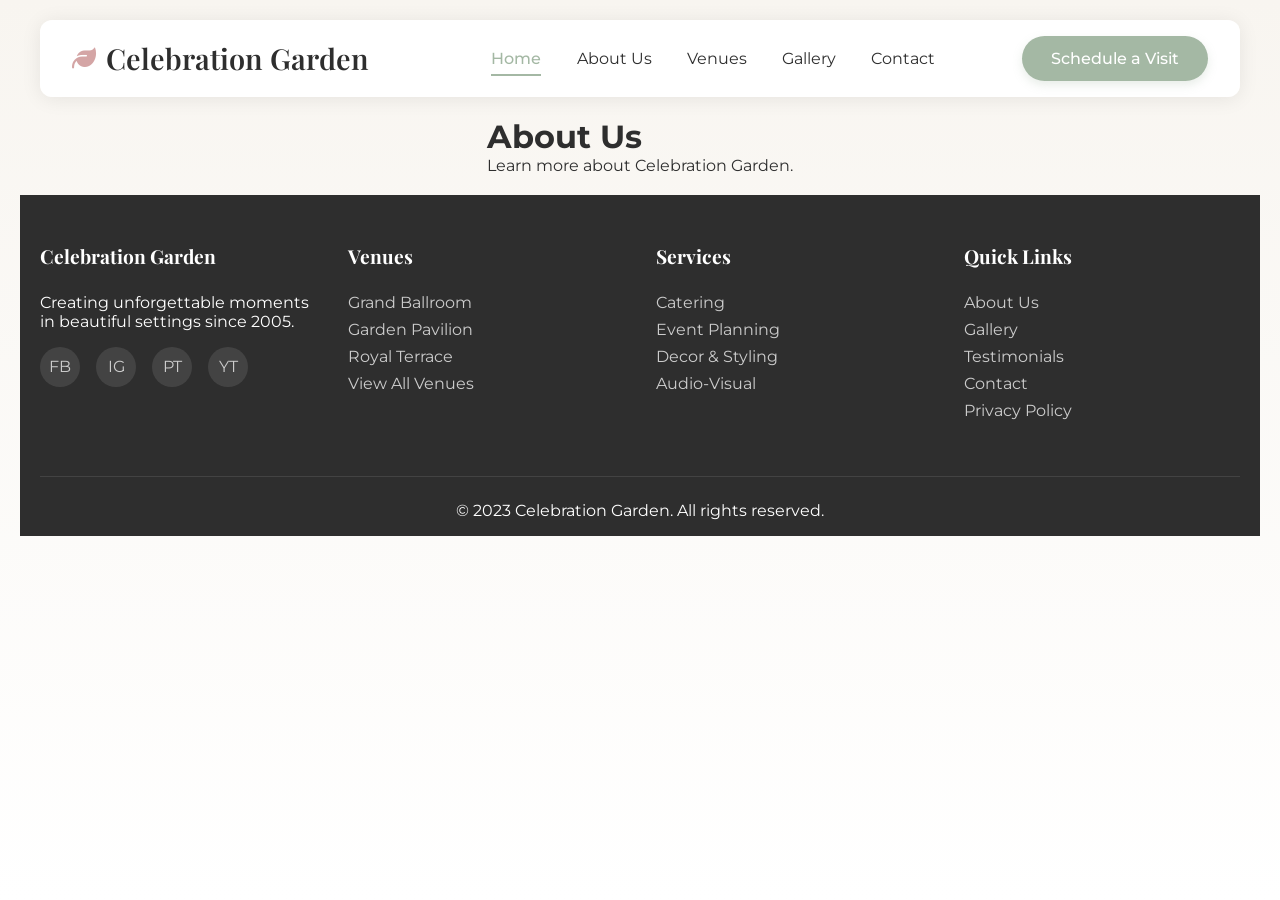
<file: AboutUs.html>
<!DOCTYPE html>
<html lang="en">
<head>
  <meta charset="UTF-8">
  <title>About Us - Celebration Garden</title>
   <!-- Preconnect to Google fonts for faster font loading -->
  <link rel="preconnect" href="https://fonts.googleapis.com">
  <link rel="preconnect" href="https://fonts.gstatic.com" crossorigin>
  <!-- Google Fonts (load early) -->
  <link rel="stylesheet" href="https://cdnjs.cloudflare.com/ajax/libs/font-awesome/6.4.0/css/all.min.css">
    <link href="https://fonts.googleapis.com/css2?family=Playfair+Display:wght@400;500;600&family=Montserrat:wght@300;400;500&display=swap" rel="stylesheet">
  <!-- Preload main stylesheet to prioritize CSS -->
  <link rel="preload" href="assets/css/styles.css" as="style">
  <link rel="stylesheet" href="assets/css/styles.css">
  <!-- Optional library stylesheet -->
  <link rel="preload" href="assets/css/library.css" as="style">
  <link rel="stylesheet" href="assets/css/library.css">
</head>
<body>
  <div id="header"></div>
  <main>
    <h1>About Us</h1>
    <p>Learn more about Celebration Garden.</p>
  </main>
  <div id="footer"></div>
  <script src="includes/footer-scripts.js"></script>

</body>
</html>
</file>
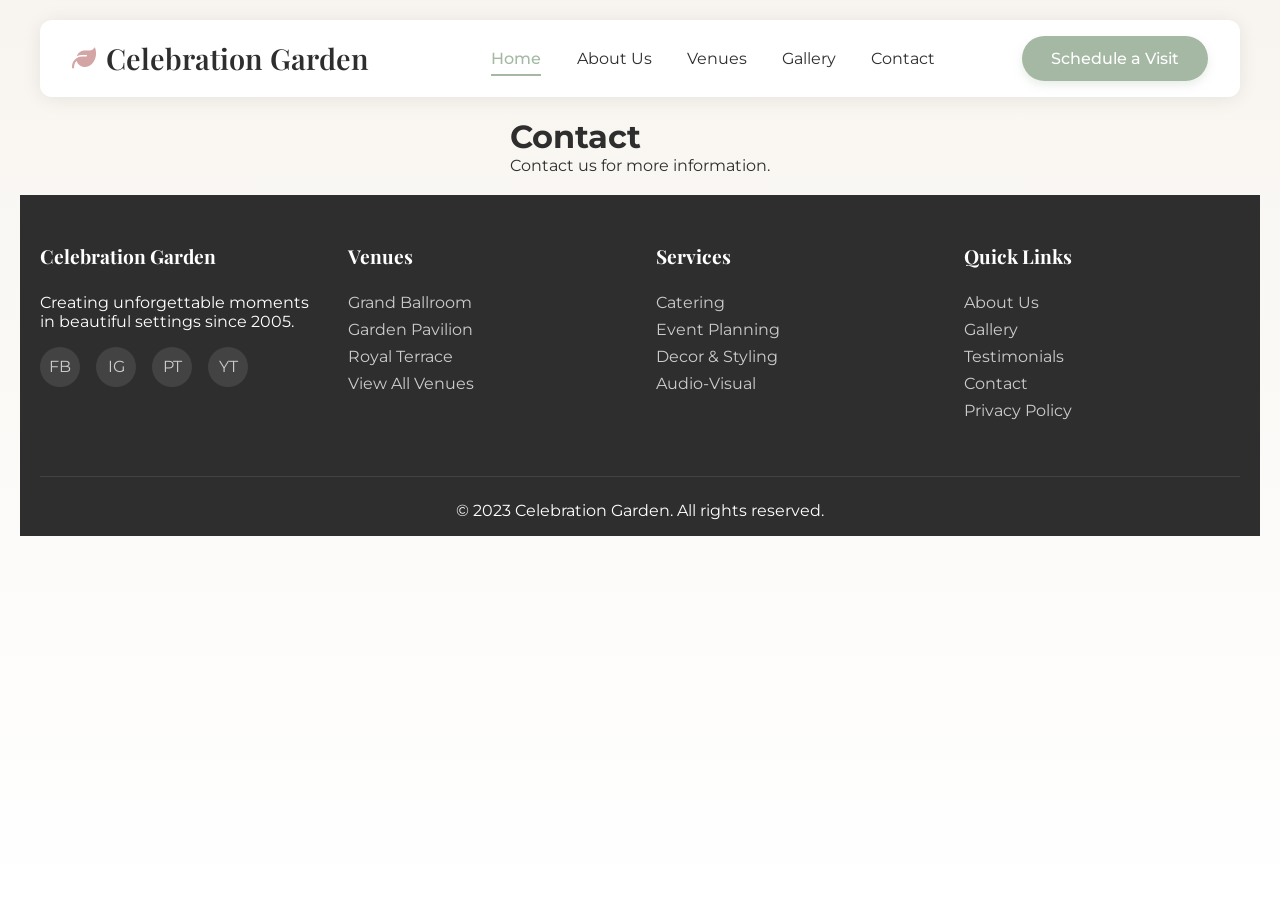
<file: Contact.html>
<!DOCTYPE html>
<html lang="en">
<head>
  <meta charset="UTF-8">
  <title>Contact - Celebration Garden</title>
  <!-- Preconnect to Google fonts for faster font loading -->
  <link rel="preconnect" href="https://fonts.googleapis.com">
  <link rel="preconnect" href="https://fonts.gstatic.com" crossorigin>
  <!-- Google Fonts (load early) -->
  <link rel="stylesheet" href="https://cdnjs.cloudflare.com/ajax/libs/font-awesome/6.4.0/css/all.min.css">
    <link href="https://fonts.googleapis.com/css2?family=Playfair+Display:wght@400;500;600&family=Montserrat:wght@300;400;500&display=swap" rel="stylesheet">
  <!-- Preload main stylesheet to prioritize CSS -->
  <link rel="preload" href="assets/css/styles.css" as="style">
  <link rel="stylesheet" href="assets/css/styles.css">
  <!-- Optional library stylesheet -->
  <link rel="preload" href="assets/css/library.css" as="style">
  <link rel="stylesheet" href="assets/css/library.css">
</head>
<body>
  <div id="header"></div>
  <main>
    <h1>Contact</h1>
    <p>Contact us for more information.</p>
  </main>
  <div id="footer"></div>
  <script src="includes/footer-scripts.js"></script>

</body>
</html>
</file>
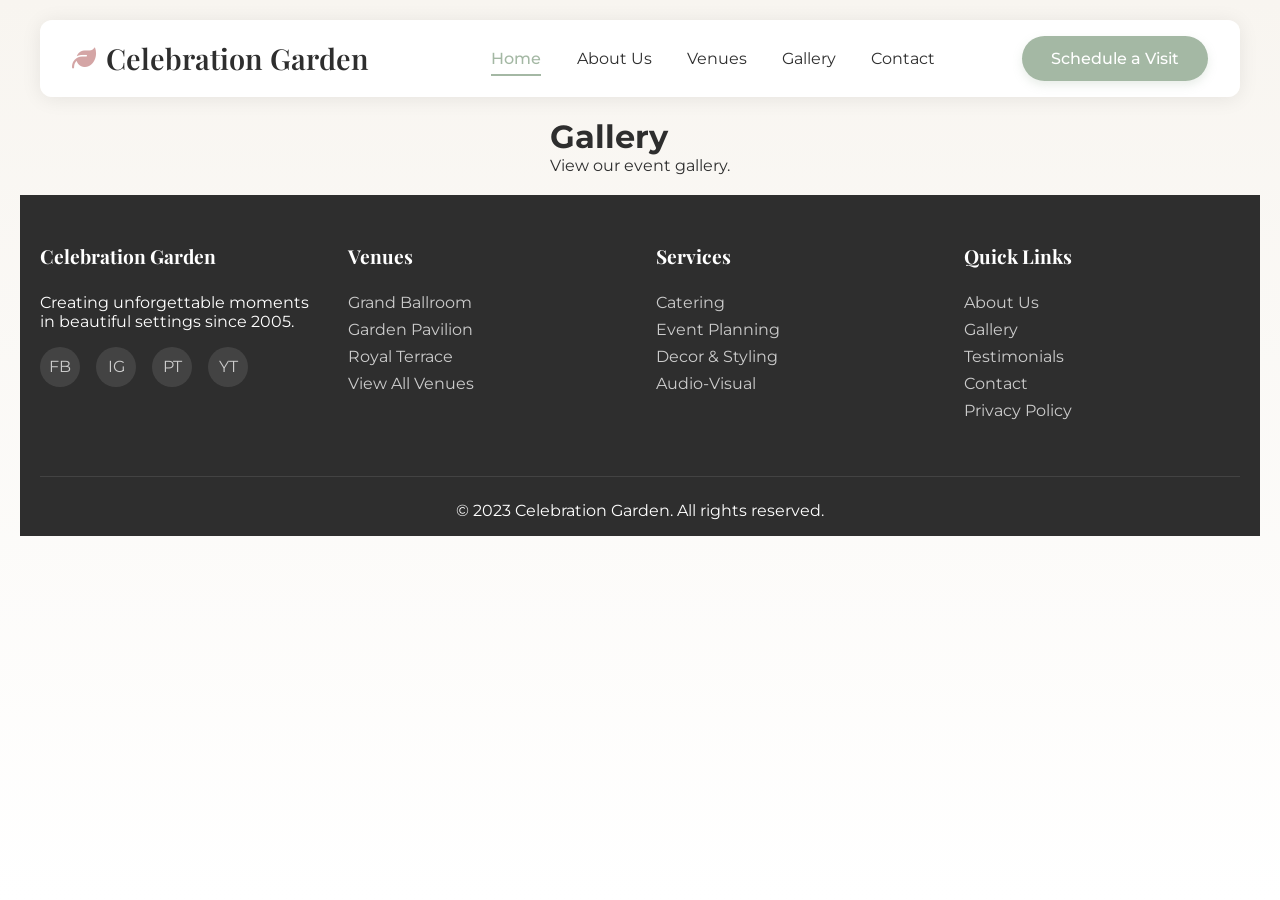
<file: Gallery.html>
<!DOCTYPE html>
<html lang="en">
<head>
  <meta charset="UTF-8">
  <title>Gallery - Celebration Garden</title>
 <!-- Preconnect to Google fonts for faster font loading -->
  <link rel="preconnect" href="https://fonts.googleapis.com">
  <link rel="preconnect" href="https://fonts.gstatic.com" crossorigin>
  <!-- Google Fonts (load early) -->
  <link rel="stylesheet" href="https://cdnjs.cloudflare.com/ajax/libs/font-awesome/6.4.0/css/all.min.css">
    <link href="https://fonts.googleapis.com/css2?family=Playfair+Display:wght@400;500;600&family=Montserrat:wght@300;400;500&display=swap" rel="stylesheet">
  <!-- Preload main stylesheet to prioritize CSS -->
  <link rel="preload" href="assets/css/styles.css" as="style">
  <link rel="stylesheet" href="assets/css/styles.css">
  <!-- Optional library stylesheet -->
  <link rel="preload" href="assets/css/library.css" as="style">
  <link rel="stylesheet" href="assets/css/library.css">
</head>
<body>
  <div id="header"></div>
  <main>
    <h1>Gallery</h1>
    <p>View our event gallery.</p>
  </main>
  <div id="footer"></div>
  <script src="includes/footer-scripts.js"></script>

</body>
</html>
</file>
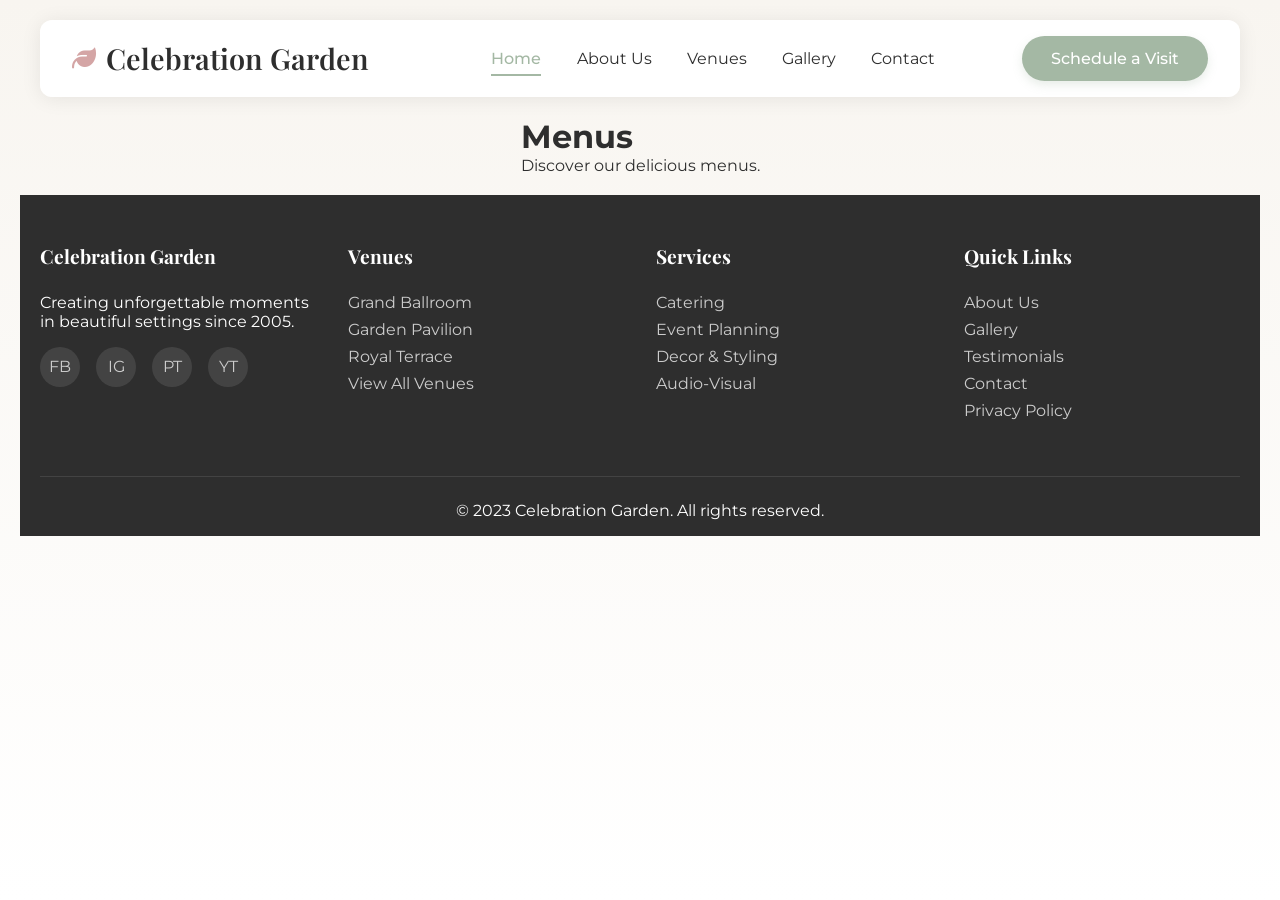
<file: Menus.html>
<!DOCTYPE html>
<html lang="en">
<head>
  <meta charset="UTF-8">
  <title>Menus - Celebration Garden</title>
  <!-- Preconnect to Google fonts for faster font loading -->
  <link rel="preconnect" href="https://fonts.googleapis.com">
  <link rel="preconnect" href="https://fonts.gstatic.com" crossorigin>
  <!-- Google Fonts (load early) -->
  <link rel="stylesheet" href="https://cdnjs.cloudflare.com/ajax/libs/font-awesome/6.4.0/css/all.min.css">
    <link href="https://fonts.googleapis.com/css2?family=Playfair+Display:wght@400;500;600&family=Montserrat:wght@300;400;500&display=swap" rel="stylesheet">
  <!-- Preload main stylesheet to prioritize CSS -->
  <link rel="preload" href="assets/css/styles.css" as="style">
  <link rel="stylesheet" href="assets/css/styles.css">
  <!-- Optional library stylesheet -->
  <link rel="preload" href="assets/css/library.css" as="style">
  <link rel="stylesheet" href="assets/css/library.css">
</head>
<body>
  <div id="header"></div>
  <main>
    <h1>Menus</h1>
    <p>Discover our delicious menus.</p>
  </main>
  <div id="footer"></div>
  <script src="includes/footer-scripts.js"></script>

</body>
</html>
</file>
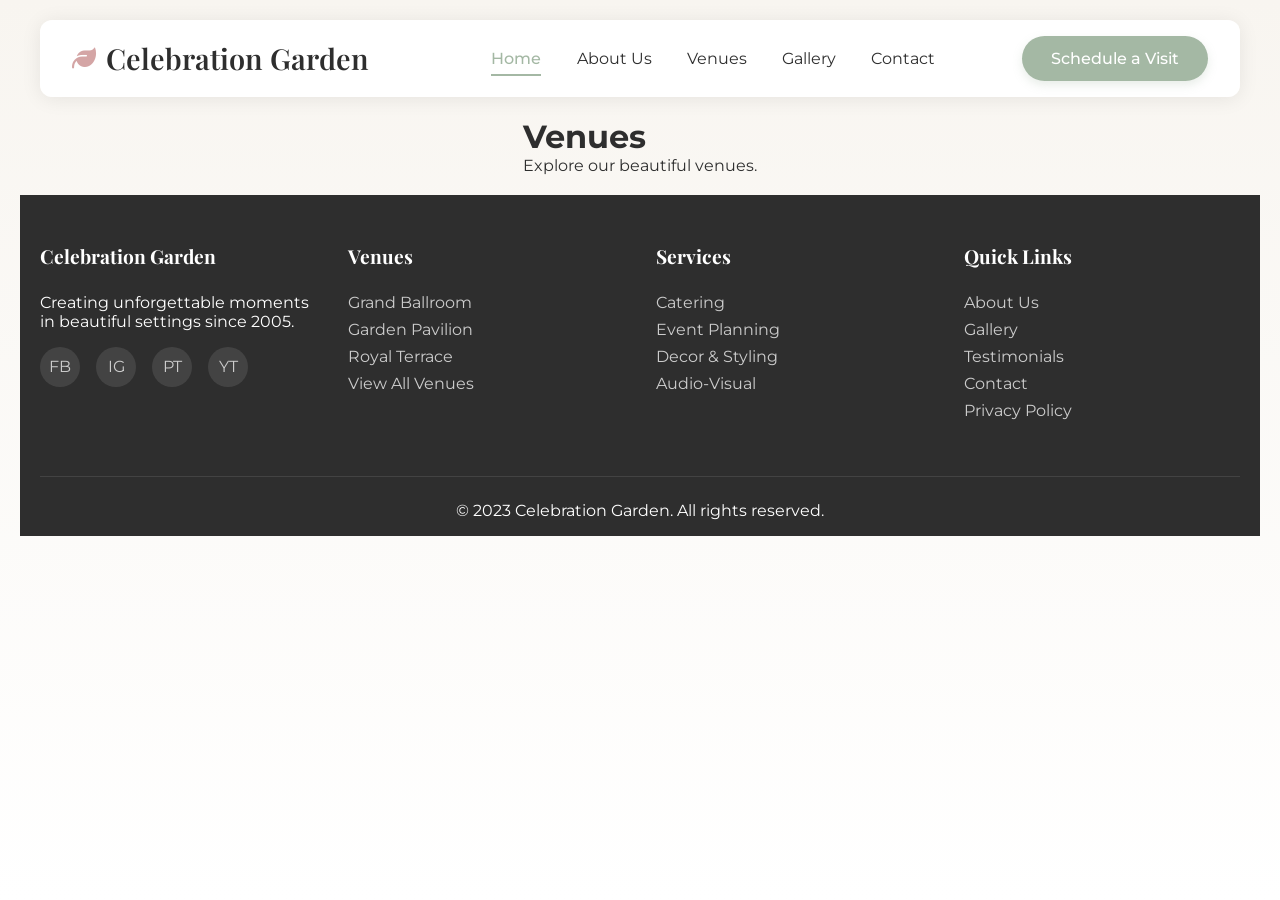
<file: Venues.html>
<!DOCTYPE html>
<html lang="en">
<head>
  <meta charset="UTF-8">
  <title>Venues - Celebration Garden</title>
  <!-- Preconnect to Google fonts for faster font loading -->
  <link rel="preconnect" href="https://fonts.googleapis.com">
  <link rel="preconnect" href="https://fonts.gstatic.com" crossorigin>
  <!-- Google Fonts (load early) -->
  <link rel="stylesheet" href="https://cdnjs.cloudflare.com/ajax/libs/font-awesome/6.4.0/css/all.min.css">
    <link href="https://fonts.googleapis.com/css2?family=Playfair+Display:wght@400;500;600&family=Montserrat:wght@300;400;500&display=swap" rel="stylesheet">
  <!-- Preload main stylesheet to prioritize CSS -->
  <link rel="preload" href="assets/css/styles.css" as="style">
  <link rel="stylesheet" href="assets/css/styles.css">
  <!-- Optional library stylesheet -->
  <link rel="preload" href="assets/css/library.css" as="style">
  <link rel="stylesheet" href="assets/css/library.css">
</head>
<body>
  <div id="header"></div>
  <main>
    <h1>Venues</h1>
    <p>Explore our beautiful venues.</p>
  </main>
  <div id="footer"></div>

  <script src="includes/footer-scripts.js"></script>

</body>
</html>
</file>
<file: assets/css/styles.css>
:root {
  --color-primary: #a4b8a4; /* Soft sage green */
  --color-accent: #d4a5a5; /* Dusty rose */
  --color-dark: #2e2e2e; /* Charcoal text */
  --color-light: #f8f5f0; /* Cream background */
  --color-white: #ffffff;
  --font-heading: "Playfair Display", serif;
  --font-body: "Lato", sans-serif;
}

* {
  margin: 0;
  padding: 0;
  box-sizing: border-box;
}

body {
  font-family: "Montserrat", sans-serif;
  background: linear-gradient(to bottom, #f8f5f0, #ffffff);
  color: #2e2e2e;
  min-height: 100vh;
  display: flex;
  flex-direction: column;
  align-items: center;
  padding: 20px;
  row-gap: 20px;
}

body > section,
#header,
#footer {
  width: 100%;
}

.container {
  width: 100%;
  max-width: 1200px;
  margin: 0 auto;
}

/* Header Styles */
header {
  background-color: rgba(255, 255, 255, 0.95);
  box-shadow: 0 2px 20px rgba(0, 0, 0, 0.08);
  border-radius: 12px;
  padding: 1rem 2rem;
  width: 100%;
  position: sticky;
  top: 20px;
  z-index: 1000;
  backdrop-filter: blur(10px);
  transition: all 0.3s ease;
}

header:hover {
  box-shadow: 0 5px 25px rgba(0, 0, 0, 0.12);
}

.header-container {
  display: flex;
  justify-content: space-between;
  align-items: center;
}

.logo {
  font-family: "Playfair Display", serif;
  font-size: 1.8rem;
  font-weight: 600;
  color: #2e2e2e;
  text-decoration: none;
  display: flex;
  align-items: center;
}

.logo-icon {
  margin-right: 10px;
  color: #d4a5a5;
  font-size: 1.5rem;
}

.nav-menu {
  display: flex;
  list-style: none;
}

.nav-menu li {
  margin-left: 2.2rem;
  position: relative;
}

.nav-menu a {
  text-decoration: none;
  color: #2e2e2e;
  font-weight: 400;
  font-size: 1rem;
  transition: color 0.3s;
  position: relative;
  padding: 0.5rem 0;
}

.nav-menu a:after {
  content: "";
  position: absolute;
  bottom: 0;
  left: 0;
  width: 0;
  height: 2px;
  background-color: #d4a5a5;
  transition: width 0.3s ease;
}

.nav-menu a:hover {
  color: #d4a5a5;
}

.nav-menu a:hover:after {
  width: 100%;
}

.nav-menu a.active {
  color: #a4b8a4;
  font-weight: 500;
}

.nav-menu a.active:after {
  width: 100%;
  background-color: #a4b8a4;
}

.cta-button {
  background-color: #a4b8a4;
  color: white;
  padding: 0.8rem 1.8rem;
  border-radius: 30px;
  text-decoration: none;
  font-weight: 500;
  transition: all 0.3s;
  display: inline-block;
  box-shadow: 0 4px 10px rgba(164, 184, 164, 0.25);
}

.cta-button:hover {
  background-color: #d4a5a5;
  transform: translateY(-2px);
  box-shadow: 0 6px 15px rgba(212, 165, 165, 0.3);
}

.mobile-menu-btn {
  display: none;
  background: none;
  border: none;
  font-size: 1.5rem;
  color: #2e2e2e;
  cursor: pointer;
}

/* Hero Section Styles */
.hero-slider {
  position: relative;
  height: 650px;
  width: 100%;
  overflow: hidden;
}

.slide {
  position: absolute;
  top: 0;
  left: 0;
  width: 100%;
  height: 100%;
  max-height: 651px;
  opacity: 0;
  transition: opacity 1s ease;
  background-size: cover;
  background-position: center;
  display: flex;
  align-items: center;
  justify-content: center;
}

.slide.active {
  opacity: 1;
}

.slide::after {
  content: "";
  position: absolute;
  top: 0;
  left: 0;
  width: 100%;
  height: 100%;
  background: linear-gradient(
    to bottom,
    rgba(248, 245, 240, 0.2),
    rgba(248, 245, 240, 0.2)
  );
}

.slide-content {
  text-align: center;
  max-width: 800px;
  padding: 0 2rem;
  z-index: 10;
  opacity: 0;
  transform: translateY(50px);
  transition: all 1s ease 0.5s;
  position: relative;
}

.slide.active .slide-content {
  opacity: 1;
  transform: translateY(0);
}

.slide-title {
  font-size: 3.5rem;
  font-weight: 300;
  margin-bottom: 1.5rem;
  color: goldenrod;
  letter-spacing: 2px;
  font-family: "Playfair Display", serif;
}

.slide-subtitle {
  font-size: 1.2rem;
  margin-bottom: 2.5rem;
  color: whitesmoke;
  line-height: 1.6;
  font-weight: 300;
}

.btn {
  display: inline-block;
  padding: 1rem 2.5rem;
  background-color: #a4b8a4;
  color: white;
  text-decoration: none;
  border-radius: 2px;
  font-size: 0.9rem;
  letter-spacing: 2px;
  transition: all 0.3s ease;
  text-transform: uppercase;
}

.btn:hover {
  background-color: #d4a5a5;
  transform: translateY(-2px);
  box-shadow: 0 5px 15px rgba(0, 0, 0, 0.1);
}

.slider-nav {
  position: absolute;
  bottom: 2rem;
  left: 50%;
  transform: translateX(-50%);
  display: flex;
  z-index: 10;
}

.slider-dot {
  width: 12px;
  height: 12px;
  border-radius: 50%;
  background-color: rgba(46, 46, 46, 0.4);
  margin: 0 0.5rem;
  cursor: pointer;
  transition: all 0.3s ease;
}

.slider-dot.active {
  background-color: #2e2e2e;
  transform: scale(1.2);
}

.slider-arrows {
  position: absolute;
  top: 50%;
  width: 100%;
  display: flex;
  justify-content: space-between;
  padding: 0 2rem;
  z-index: 10;
}

.arrow {
  color: goldenrod;
  font-size: 2rem;
  cursor: pointer;
  opacity: 0.7;
  transition: opacity 0.3s ease;
}

.arrow:hover {
  opacity: 1;
}

.video-slide {
  position: relative;
}

.video-container {
  position: absolute;
  top: 0;
  left: 0;
  width: 100%;
  height: 100%;
  overflow: hidden;
}

/* Vimeo Video Wrapper - Full Width & Height */
.vimeo-wrapper {
  position: absolute;
  top: 0;
  left: 0;
  width: 100%;
  height: 100%;
  z-index: 1;
  overflow: hidden;
}

.vimeo-wrapper iframe {
  position: absolute;
  top: 50%;
  left: 50%;
  width: 100vw;
  height: 56.25vw; /* 16:9 aspect ratio */
  min-width: 100%;
  min-height: 100%;
  transform: translate(-50%, -50%);
  object-fit: cover;
  pointer-events: none; /* Prevents any interaction */
}

.video-overlay {
  position: absolute;
  top: 0;
  left: 0;
  width: 100%;
  height: 100%;
  background: linear-gradient(
    to bottom,
    rgba(248, 245, 240, 0.2),
    rgba(248, 245, 240, 0.2)
  );
  z-index: 2;
}

/* Hide Vimeo controls and branding completely */
.vimeo-wrapper ::-webkit-media-controls {
  display: none !important;
}

.vimeo-wrapper ::-webkit-media-controls-panel {
  display: none !important;
}

.vimeo-wrapper ::-webkit-media-controls-play-button {
  display: none !important;
}

.vimeo-wrapper ::-webkit-media-controls-start-playback-button {
  display: none !important;
}

/* Responsive Styles */
@media (max-width: 768px) {
  .slide-title {
    font-size: 2.5rem;
  }

  .slide-subtitle {
    font-size: 1rem;
  }

  .btn {
    padding: 0.8rem 1.8rem;
  }

  .vimeo-wrapper iframe {
    width: 100vw;
    height: 100vh; /* Full height on mobile */
  }
  
  .video-overlay {
    background: linear-gradient(
      to bottom,
      rgba(248, 245, 240, 0.3),
      rgba(248, 245, 240, 0.3)
    );
  }
}

@media (max-width: 480px) {
  .slide-title {
    font-size: 2rem;
  }

  .slide-content {
    padding: 0 1rem;
  }

  .slider-arrows {
    padding: 0 1rem;
  }

  .arrow {
    font-size: 1.5rem;
  }
}
/* Hero Section Styles */


/* Section Styles */
section {
  /* padding: 5rem 0; */
}

.section-title {
  text-align: center;
  margin-bottom: 3rem;
}

.section-title h2 {
  font-family: var(--font-heading);
  font-size: 2.5rem;
  position: relative;
  display: inline-block;
  padding-bottom: 1rem;
}

.section-title h2:after {
  content: "";
  position: absolute;
  bottom: 0;
  left: 50%;
  transform: translateX(-50%);
  width: 80px;
  height: 3px;
  background-color: var(--color-accent);
}

/* Venues Section */
/* Self-contained venues gallery section */
.venue-gallery-section {
  --playfair: "Playfair Display", serif;
  --cormorant: "Cormorant Garamond", serif;
  --system-ui: -apple-system, BlinkMacSystemFont, "Segoe UI", Roboto, Helvetica,
    Arial, sans-serif;

  font-family: var(--system-ui);
  background: linear-gradient(to top, #f8f5f0, #ffffff);
  color: #2e2e2e;
  line-height: 1.6;
  padding: 4rem 2rem;
}

.venue-gallery-container {
  max-width: 1200px;
  margin: 0 auto;
}

.venue-gallery-section .section-title {
  font-family: var(--playfair);
  font-size: 2.5rem;
  text-align: center;
  margin-bottom: 3rem;
  color: #2e2e2e;
  font-weight: bold;
  position: relative;
  padding-bottom: 1rem;
}

.venue-gallery-section .section-title:after {
  content: "";
  position: absolute;
  bottom: 0;
  left: 50%;
  transform: translateX(-50%);
  width: 80px;
  height: 3px;
  background-color: var(--color-accent);
}

.venue-gallery-section .areas-grid {
  display: grid;
  grid-template-columns: repeat(auto-fit, minmax(250px, 1fr));
  gap: 1.5rem;
}

.venue-gallery-section .area-item {
  display: flex;
  align-items: center;
  padding: 1.5rem;
  border-radius: 8px;
  background: rgba(164, 184, 164, 0.1);
  transition: all 0.3s ease;
  cursor: pointer;
  border: 1px solid transparent;
}

.venue-gallery-section .area-item:hover {
  background: rgba(164, 184, 164, 0.2);
  transform: translateY(-5px);
  box-shadow: 0 10px 25px rgba(0, 0, 0, 0.1);
  border-color: #a4b8a4;
}

.venue-gallery-section .area-icon {
  width: 60px;
  height: 60px;
  background: #a4b8a4;
  border-radius: 50%;
  display: flex;
  align-items: center;
  justify-content: center;
  margin-right: 1.5rem;
  flex-shrink: 0;
  transition: all 0.3s ease;
}

.venue-gallery-section .area-item:hover .area-icon {
  background: #8a9c8a;
  transform: scale(1.1);
}

.venue-gallery-section .area-icon i {
  color: white;
  font-size: 1.5rem;
}

.venue-gallery-section .area-info h4 {
  font-family: var(--playfair);
  font-size: 1.3rem;
  margin-bottom: 0.5rem;
  color: #2e2e2e;
  font-weight: 500;
}

.venue-gallery-section .area-info p {
  color: #6b6262;
  font-size: 0.95rem;
  font-family: var(--system-ui);
}

/* Modal Styles */
.venue-gallery-section .modal {
  display: none;
  position: fixed;
  top: 0;
  left: 0;
  width: 100%;
  height: 100%;
  background-color: rgba(0, 0, 0, 0.85);
  z-index: 1000;
  opacity: 0;
  transition: opacity 0.3s ease;
  overflow-y: auto;
}

.venue-gallery-section .modal.active {
  display: flex;
  opacity: 1;
  justify-content: center;
  align-items: center;
}

.venue-gallery-section .modal-content {
  background: #f8f5f0;
  border-radius: 12px;
  width: 90%;
  max-width: 1000px;
  max-height: 90vh;
  overflow: hidden;
  position: relative;
  box-shadow: 0 20px 50px rgba(0, 0, 0, 0.3);
}

.venue-gallery-section .modal-header {
  padding: 1.5rem 2rem;
  border-bottom: 1px solid rgba(164, 184, 164, 0.3);
  display: flex;
  justify-content: space-between;
  align-items: center;
}

.venue-gallery-section .modal-title {
  font-family: var(--playfair);
  font-size: 1.8rem;
  color: #2e2e2e;
  margin: 0;
}

.venue-gallery-section .close-modal {
  background: none;
  border: none;
  font-size: 1.8rem;
  color: #6b6262;
  cursor: pointer;
  transition: color 0.3s ease;
}

.venue-gallery-section .close-modal:hover {
  color: #a4b8a4;
}

.venue-gallery-section .modal-body {
  padding: 2rem;
  max-height: 60vh;
  overflow-y: auto;
}

.venue-gallery-section .gallery-container {
  display: grid;
  grid-template-columns: repeat(auto-fill, minmax(280px, 1fr));
  gap: 1.5rem;
}

.venue-gallery-section .gallery-item {
  border-radius: 8px;
  overflow: hidden;
  position: relative;
  height: 220px;
  box-shadow: 0 5px 15px rgba(0, 0, 0, 0.1);
  transition: transform 0.3s ease;
}

.venue-gallery-section .gallery-item:hover {
  transform: translateY(-5px);
}

.venue-gallery-section .gallery-item img {
  width: 100%;
  height: 100%;
  object-fit: cover;
  transition: transform 0.5s ease;
}

.venue-gallery-section .gallery-item:hover img {
  transform: scale(1.05);
}

.venue-gallery-section .modal-description {
  margin-top: 1.5rem;
  padding: 1rem;
  background: rgba(164, 184, 164, 0.1);
  border-radius: 8px;
  font-family: var(--cormorant);
  font-size: 1.1rem;
  line-height: 1.6;
  color: #6b6262;
}

@media (max-width: 768px) {
  .venue-gallery-section .areas-grid {
    grid-template-columns: 1fr;
  }

  .venue-gallery-section {
    padding: 2rem 1rem;
  }

  .venue-gallery-section .gallery-container {
    grid-template-columns: 1fr;
  }

  .venue-gallery-section .section-title {
    font-size: 2rem;
  }

  .venue-gallery-section .area-item {
    padding: 1.2rem;
  }

  .venue-gallery-section .area-icon {
    width: 50px;
    height: 50px;
    margin-right: 1rem;
  }

  .venue-gallery-section .area-icon i {
    font-size: 1.2rem;
  }
}

/* Where Celebrations Come Together */
/* Scoped CSS for celebrations section only */
.cg-celebrations-section {
  margin: 0 auto;
  padding: 80px 20px;
  font-family: "Montserrat", sans-serif;
  background: linear-gradient(to bottom, #f8f5f0, #ffffff);
}

.cg-celebrations-section > div {
  max-width: 1200px;
  margin-left: auto;
  margin-right: auto;
}

.cg-section-header {
  text-align: center;
  margin-bottom: 60px;
}

.cg-section-title {
  font-weight: 600;
  color: #2e2e2e;
  margin-bottom: 20px;
  font-family: var(--font-heading);
  font-size: 2.5rem;
  position: relative;
  display: inline-block;
  padding-bottom: 1rem;
}

.cg-section-title::after {
  content: "";
  position: absolute;
  bottom: 0;
  left: 50%;
  transform: translateX(-50%);
  width: 80px;
  height: 3px;
  background-color: var(--color-accent);
}

.cg-section-subtitle {
  font-family: "Cormorant Garamond", serif;
  font-size: 1.4rem;
  font-style: italic;
  color: #7f8c8d;
  max-width: 800px;
  margin: 0 auto;
  line-height: 1.8;
}

.cg-events-grid {
  display: grid;
  grid-template-columns: repeat(auto-fit, minmax(350px, 1fr));
  gap: 30px;
  margin-bottom: 60px;
}

.cg-event-card {
  background: #ffffff;
  border-radius: 12px;
  overflow: hidden;
  box-shadow: 0 5px 20px rgba(0, 0, 0, 0.08);
  transition: all 0.4s ease;
  position: relative;
  height: 100%;
  display: flex;
  flex-direction: column;
}

.cg-event-card:hover {
  transform: translateY(-8px);
  box-shadow: 0 15px 30px rgba(0, 0, 0, 0.12);
}

.cg-event-image {
  height: 200px;
  background-size: cover;
  background-position: center;
  position: relative;
}

.cg-event-image::after {
  content: "";
  position: absolute;
  bottom: 0;
  left: 0;
  width: 100%;
  height: 60%;
  background: linear-gradient(to top, rgba(0, 0, 0, 0.4), transparent);
}

.cg-event-icon {
  position: absolute;
  top: 20px;
  right: 20px;
  width: 50px;
  height: 50px;
  background: rgba(255, 255, 255, 0.9);
  border-radius: 50%;
  display: flex;
  align-items: center;
  justify-content: center;
  color: #a4b8a4;
  font-size: 1.4rem;
  box-shadow: 0 3px 10px rgba(0, 0, 0, 0.1);
  z-index: 2;
}

.cg-event-content {
  padding: 30px;
  flex-grow: 1;
  display: flex;
  flex-direction: column;
}

.cg-event-title {
  font-family: "Playfair Display", serif;
  font-size: 1.6rem;
  font-weight: 600;
  color: #2e2e2e;
  margin-bottom: 8px;
}

.cg-event-subtitle {
  font-family: "Cormorant Garamond", serif;
  font-size: 1.2rem;
  font-style: italic;
  color: #a4b8a4;
  margin-bottom: 15px;
  font-weight: 500;
}

.cg-event-description {
  color: #5d6d7e;
  font-size: 0.95rem;
  line-height: 1.7;
  margin-bottom: 20px;
  flex-grow: 1;
}

.cg-event-features {
  display: flex;
  flex-wrap: wrap;
  gap: 8px;
  margin-top: 15px;
}

.cg-feature-tag {
  background: #f8f9fa;
  color: #5d6d7e;
  padding: 5px 12px;
  border-radius: 20px;
  font-size: 0.8rem;
  border: 1px solid #eaecee;
}

.cg-section-footer {
  text-align: center;
  padding: 40px 0 20px;
  border-top: 1px solid #eaecee;
  margin-top: 20px;
}

.cg-closing-statement {
  font-family: "Cormorant Garamond", serif;
  font-size: 1.4rem;
  line-height: 1.8;
  color: #2e2e2e;
  margin-bottom: 30px;
  max-width: 800px;
  margin-left: auto;
  margin-right: auto;
  font-style: italic;
}

.cg-cta-button {
  display: inline-block;
  background: linear-gradient(135deg, #a4b8a4, #d4a5a5);
  color: #fff;
  padding: 14px 32px;
  border-radius: 50px;
  text-decoration: none;
  font-weight: 500;
  font-size: 1.1rem;
  transition: all 0.3s ease;
  box-shadow: 0 4px 15px rgba(164, 184, 164, 0.3);
  border: none;
  cursor: pointer;
  font-family: "Montserrat", sans-serif;
}

.cg-cta-button:hover {
  transform: translateY(-3px);
  box-shadow: 0 8px 20px rgba(212, 165, 165, 0.4);
}

/* Responsive Design */
@media (max-width: 992px) {
  .cg-events-grid {
    grid-template-columns: repeat(auto-fit, minmax(300px, 1fr));
    gap: 25px;
  }
}

@media (max-width: 768px) {
  .cg-celebrations-section {
    padding: 60px 15px;
  }

  .cg-section-title {
    font-size: 2.5rem;
  }

  .cg-section-subtitle {
    font-size: 1.2rem;
  }

  .cg-events-grid {
    grid-template-columns: 1fr;
    gap: 20px;
  }

  .cg-event-content {
    padding: 25px;
  }
}

@media (max-width: 480px) {
  .cg-section-title {
    font-size: 2rem;
  }

  .cg-event-content {
    padding: 20px;
  }

  .cg-event-title {
    font-size: 1.4rem;
  }

  .cg-closing-statement {
    font-size: 1.2rem;
  }
}
/* Where Celebrations Come Together */

/* About Section */
/* Scoped CSS for about section only */
.cg-about-section {
  margin: 0 auto;
  padding: 80px 20px;
  font-family: "Montserrat", sans-serif;
  background: linear-gradient(to bottom, #f8f5f0, #ffffff);
}
.cg-about-section > div {
  max-width: 1200px;
  margin-left: auto;
  margin-right: auto;
}

.cg-about-header {
  text-align: center;
  margin-bottom: 60px;
}

.cg-about-subtitle {
  font-family: "Montserrat", sans-serif;
  font-size: 1rem;
  font-weight: 500;
  color: #a4b8a4;
  text-transform: uppercase;
  letter-spacing: 3px;
  margin-bottom: 15px;
}

.cg-about-title {
  font-family: "Playfair Display", serif;
  font-size: 2.5rem;
  font-weight: 600;
  color: #2e2e2e;
  margin-bottom: 20px;
  position: relative;
 padding-bottom: 1rem;
  line-height: 1.2;
}

.cg-about-title:after {
  content: "";
  position: absolute;
  bottom: 0;
  left: 50%;
  transform: translateX(-50%);
  width: 80px;
  height: 3px;
  background-color: var(--color-accent);
}

.cg-about-tagline {
  font-family: "Cormorant Garamond", serif;
  font-size: 1.4rem;
  font-style: italic;
  color: #5d6d7e;
  max-width: 600px;
  margin: 0 auto;
  line-height: 1.6;
}

.cg-about-content {
  display: grid;
  grid-template-columns: 1fr 1fr;
  gap: 60px;
  align-items: center;
  margin-bottom: 50px;
}

.cg-about-text {
  padding-right: 30px;
}

.cg-about-description {
  color: #5d6d7e;
  font-size: 0.95rem;
  line-height: 1.7;
  flex-grow: 1;
  margin-bottom: 25px;
}

.cg-about-highlights {
  display: flex;
  flex-direction: column;
  /* gap: 15px; */
  margin: 30px 0;
}

.cg-highlight-item {
  display: flex;
  align-items: center;
  gap: 15px;
}

.cg-highlight-icon {
  width: 20px;
  height: 20px;
  background: #a4b8a4;
  border-radius: 50%;
  display: flex;
  align-items: center;
  justify-content: center;
  color: white;
  font-size: 0.7rem;
  flex-shrink: 0;
}

.cg-highlight-text {
  color: #5d6d7e;
  font-size: 0.95rem;
  line-height: 1.6;
}

.cg-about-image {
  border-radius: 8px;
  overflow: hidden;
  box-shadow: 0 10px 30px rgba(0, 0, 0, 0.08);
}

.cg-about-image img {
  width: 100%;
  height: auto;
  display: block;
}

.cg-about-cta {
  text-align: center;
  padding: 40px 0;
  border-top: 1px solid #eaecee;
}

.cg-cta-text {
  font-family: "Cormorant Garamond", serif;
  font-size: 1.4rem;
  font-style: italic;
  color: #2e2e2e;
  margin-bottom: 25px;
}

.cg-cta-button {
  display: inline-flex;
  align-items: center;
  gap: 10px;
  background: #a4b8a4;
  color: #fff;
  padding: 12px 30px;
  border-radius: 4px;
  text-decoration: none;
  font-weight: 500;
  font-size: 1rem;
  transition: all 0.3s ease;
}

.cg-cta-button:hover {
  background: #d4a5a5;
  transform: translateY(-2px);
}

.cg-contact-info {
  justify-content: center;
  max-width: 400px;
  margin-left: auto;
  margin-right: auto;
  display: flex;
  align-items: center;
  gap: 15px;
  margin-top: 30px;
  padding: 20px;
  background: #f8f9fa;
  border-radius: 10px;
  border-left: 4px solid #a4b8a4;
}

.cg-contact-icon {
  width: 40px;
  height: 40px;
  background: #a4b8a4;
  border-radius: 50%;
  display: flex;
  align-items: center;
  justify-content: center;
  color: white;
  font-size: 1rem;
}

.cg-contact-details h4 {
  font-family: "Playfair Display", serif;
  font-size: 1.1rem;
  color: #2e2e2e;
  margin-bottom: 5px;
}

.cg-contact-details p {
  color: #5d6d7e;
  font-size: 1.1rem;
  font-weight: 500;
}

/* Minimal decorative elements */
.cg-minimal-divider {
  width: 40px;
  height: 2px;
  background: #d4a5a5;
  margin: 25px 0;
  opacity: 0.7;
}

/* Responsive Design */
@media (max-width: 768px) {
  .cg-about-section {
    padding: 60px 15px;
  }

  .cg-about-title {
    font-size: 2.2rem;
  }

  .cg-about-tagline {
    font-size: 1.2rem;
  }

  .cg-about-content {
    grid-template-columns: 1fr;
    gap: 40px;
  }

  .cg-about-text {
    padding-right: 0;
    text-align: center;
  }

  .cg-highlight-item {
    justify-content: center;
  }

  .cg-cta-text {
    font-size: 1.2rem;
  }
}

@media (max-width: 480px) {
  .cg-about-title {
    font-size: 1.8rem;
  }

  .cg-about-tagline {
    font-size: 1.1rem;
  }

  .cg-contact-info {
    flex-direction: column;
    text-align: center;
    gap: 15px;
  }
}

/* ===================================
   Services Offered Section (Updated)
   Based on Venue Gallery Layout
=================================== */
.cg-services-offered {
  background: linear-gradient(to top, #f8f5f0, #ffffff);
  padding: 80px 20px;
}

.cg-services-offered .section-title {
  font-family: "Playfair Display", serif;
  color: var(--color-dark);
  font-size: 2.5rem;
  margin-bottom: 10px;
}

.cg-services-subtitle {
   font-family: "Cormorant Garamond", serif;
    font-size: 1.4rem;
    font-style: italic;
    color: #5d6d7e;
    max-width: fit-content;
    margin: 0 auto;
    line-height: 1.6;
  margin-bottom: 60px;
  
}

/* Reuse grid from venue-gallery-section but reduce spacing */
.cg-services-offered .areas-grid {
  display: grid;
  grid-template-columns: repeat(auto-fit, minmax(290px, 1fr));
  gap: 1.5rem;
}

/* Each card */
.cg-services-offered .area-item {
  background: #ffffff;
  border: 1px solid rgba(164, 184, 164, 0.25);
  border-radius: 12px;
  padding: 25px 25px;
  box-shadow: 0 4px 12px rgba(0, 0, 0, 0.05);
  text-align: left;
  cursor: default; /* not clickable */
  transition: all 0.3s ease;
}

.cg-services-offered .area-item:hover {
  transform: translateY(-5px);
  box-shadow: 0 8px 20px rgba(164, 184, 164, 0.15);
  border-color: var(--color-primary);
}

/* Icon styling */
.cg-services-offered .area-icon {
  width: 65px;
  height: 65px;
  border-radius: 50%;
  background: var(--color-primary);
  display: flex;
  align-items: center;
  justify-content: center;
  color: #fff;
  /* margin: 0 auto 20px; */
  margin-right: 1.5rem;
  font-size: 1.5rem;
  box-shadow: 0 4px 15px rgba(164, 184, 164, 0.3);
  transition: background 0.3s ease, transform 0.3s ease;
}

.cg-services-offered .area-item:hover .area-icon {
  background: #8da98d; /* slightly darker sage on hover */
  transform: scale(1.05);
}

/* Info text */
.cg-services-offered .area-info h4 {
  font-family: "Playfair Display", serif;
  font-size: 1.3rem;
  color: var(--color-dark);
  margin-bottom: 8px;
}

.cg-services-offered .area-info p {
  font-family:  var(--system-ui);
  font-size: 0.95rem;
  color: #5d6d7e;
  line-height: 1.6;
}

/* Responsive adjustments */
@media (max-width: 992px) {
  .cg-services-offered .areas-grid {
    gap: 25px;
  }

  .cg-services-offered .area-item {
    padding: 30px 20px;
  }
}

@media (max-width: 600px) {
  .cg-services-subtitle {
    font-size: 1.05rem;
    margin-bottom: 40px;
  }

  .cg-services-offered .area-item {
    padding: 25px 18px;
  }

  .cg-services-offered .area-icon {
    width: 55px;
    height: 55px;
    font-size: 1.3rem;
  }

  .cg-services-offered .area-info h4 {
    font-size: 1rem;
  }
}
/* Service we offered */

/* Why Choose Celebration Garden Section */
.cg-why-choose-section {
  margin: 0 auto;
  padding: 80px 20px;
  font-family: "Montserrat", sans-serif;
  background: linear-gradient(to top, #ffffff, #f8f5f0);
  position: relative;
  overflow: hidden;
}

/* .cg-why-choose-section::before {
  content: "";
  position: absolute;
  top: 0;
  left: 0;
  width: 100%;
  height: 100%;
  background-image: url("data:image/svg+xml,%3Csvg width='100' height='100' viewBox='0 0 100 100' xmlns='http://www.w3.org/2000/svg'%3E%3Cpath d='M11 18c3.866 0 7-3.134 7-7s-3.134-7-7-7-7 3.134-7 7 3.134 7 7 7zm48 25c3.866 0 7-3.134 7-7s-3.134-7-7-7-7 3.134-7 7 3.134 7 7 7zm-43-7c1.657 0 3-1.343 3-3s-1.343-3-3-3-3 1.343-3 3 1.343 3 3 3zm63 31c1.657 0 3-1.343 3-3s-1.343-3-3-3-3 1.343-3 3 1.343 3 3 3zM34 90c1.657 0 3-1.343 3-3s-1.343-3-3-3-3 1.343-3 3 1.343 3 3 3zm56-76c1.657 0 3-1.343 3-3s-1.343-3-3-3-3 1.343-3 3 1.343 3 3 3zM12 86c2.21 0 4-1.79 4-4s-1.79-4-4-4-4 1.79-4 4 1.79 4 4 4zm28-65c2.21 0 4-1.79 4-4s-1.79-4-4-4-4 1.79-4 4 1.79 4 4 4zm23-11c2.76 0 5-2.24 5-5s-2.24-5-5-5-5 2.24-5 5 2.24 5 5 5zm-6 60c2.21 0 4-1.79 4-4s-1.79-4-4-4-4 1.79-4 4 1.79 4 4 4zm29 22c2.76 0 5-2.24 5-5s-2.24-5-5-5-5 2.24-5 5 2.24 5 5 5zM32 63c2.76 0 5-2.24 5-5s-2.24-5-5-5-5 2.24-5 5 2.24 5 5 5zm57-13c2.76 0 5-2.24 5-5s-2.24-5-5-5-5 2.24-5 5 2.24 5 5 5zm-9-21c1.105 0 2-.895 2-2s-.895-2-2-2-2 .895-2 2 .895 2 2 2zM60 91c1.105 0 2-.895 2-2s-.895-2-2-2-2 .895-2 2 .895 2 2 2zM35 41c1.105 0 2-.895 2-2s-.895-2-2-2-2 .895-2 2 .895 2 2 2zM12 60c1.105 0 2-.895 2-2s-.895-2-2-2-2 .895-2 2 .895 2 2 2z' fill='%23a4b8a4' fill-opacity='0.05' fill-rule='evenodd'/%3E%3C/svg%3E");
  opacity: 0.6;
  z-index: 0;
} */

.cg-why-choose-container {
  max-width: 1200px;
  margin: 0 auto;
  position: relative;
  z-index: 1;
}

.cg-why-choose-header {
  text-align: center;
  margin-bottom: 60px;
}

.cg-why-choose-subtitle {
  font-family: "Montserrat", sans-serif;
  font-size: 1rem;
  font-weight: 500;
  color: #a4b8a4;
  text-transform: uppercase;
  letter-spacing: 3px;
  margin-bottom: 15px;
}

.cg-why-choose-title {
  font-family: "Playfair Display", serif;
  font-size: 2.5rem;
  font-weight: 600;
  color: #2e2e2e;
  margin-bottom: 20px;
  position: relative;
  padding-bottom: 1rem;
  line-height: 1.2;
}

.cg-why-choose-title::after {
  content: "";
  position: absolute;
  bottom: 0;
  left: 50%;
  transform: translateX(-50%);
  width: 80px;
  height: 3px;
  background-color: #d4a5a5;
}

.cg-why-choose-tagline {
  font-family: "Cormorant Garamond", serif;
  font-size: 1.4rem;
  font-style: italic;
  color: #5d6d7e;
  max-width: 600px;
  margin: 0 auto;
  line-height: 1.6;
}

.cg-why-choose-content {
  display: grid;
  grid-template-columns: 1fr 1fr;
  gap: 60px;
  align-items: center;
  margin-bottom: 50px;
}

.cg-why-choose-features {
  display: grid;
  grid-template-columns: 1fr;
  gap: 12px;
}

.cg-why-choose-feature {
  display: flex;
  align-items: flex-start;
  padding: 15px;
  border-radius: 10px;
  background: linear-gradient(to bottom, #ffffff, #ffffff00);
  box-shadow: 0 5px 15px rgba(0, 0, 0, 0.05);
  transition: all 0.3s ease;
  border-left: 4px solid transparent;
}

.cg-why-choose-feature:hover {
  transform: translateY(-5px);
  box-shadow: 0 10px 25px rgba(0, 0, 0, 0.08);
  border-left-color: #a4b8a4;
}

.cg-feature-icon {
  width: 55px;
  height: 55px;
  background: #a4b8a4;
  border-radius: 50%;
  display: flex;
  align-items: center;
  justify-content: center;
  color: white;
  font-size: 1.5rem;
  margin-right: 20px;
  flex-shrink: 0;
  transition: all 0.3s ease;
}

.cg-why-choose-feature:hover .cg-feature-icon {
  background: rgb(138, 156, 138);
  transform: scale(1.05);
}

.cg-feature-content h4 {
  font-family: "Playfair Display", serif;
  font-size: 1.2rem;
  color: #2e2e2e;
  margin-bottom: 8px;
  font-weight: 500;
}

.cg-feature-content p {
  color: #5d6d7e;
  font-size: 0.85rem;
  line-height: 1.6;
  margin: 0;
}

.cg-why-choose-visual {
  position: relative;
}

.cg-visual-container {
  position: relative;
  border-radius: 12px;
  overflow: hidden;
  box-shadow: 0 15px 30px rgba(0, 0, 0, 0.1);
}

.cg-visual-image {
  position: relative;
  height: 400px;
  overflow: hidden;
}

.cg-visual-image img {
  width: 100%;
  height: 100%;
  object-fit: cover;
  transition: transform 0.5s ease;
}

.cg-visual-container:hover .cg-visual-image img {
  transform: scale(1.05);
}

.cg-visual-overlay {
  position: absolute;
  top: 0;
  left: 0;
  width: 100%;
  height: 100%;
  background: linear-gradient(to bottom, rgba(248, 245, 240, 0.1), rgba(164, 184, 164, 0.2));
  z-index: 1;
}

.cg-visual-highlights {
  position: absolute;
  bottom: 0;
  left: 0;
  width: 100%;
  padding: 25px;
  background: linear-gradient(to top, rgba(255, 255, 255, 0.95), rgba(255, 255, 255, 0.8));
  z-index: 2;
  backdrop-filter: blur(5px);
}

.cg-highlight-item {
  display: flex;
  align-items: center;
  margin-bottom: 12px;
}

.cg-highlight-item:last-child {
  margin-bottom: 0;
}

.cg-highlight-icon {
  width: 24px;
  height: 24px;
  background: #a4b8a4;
  border-radius: 50%;
  display: flex;
  align-items: center;
  justify-content: center;
  color: white;
  font-size: 0.8rem;
  margin-right: 12px;
  flex-shrink: 0;
}

.cg-highlight-item p {
  color: #2e2e2e;
  font-size: 0.95rem;
  font-weight: 500;
  margin: 0;
}

.cg-why-choose-cta {
  text-align: center;
  padding-top: 30px;
  border-top: 1px solid rgba(164, 184, 164, 0.3);
}

.cg-why-choose-button {
  display: inline-flex;
  align-items: center;
  gap: 12px;
  background: linear-gradient(135deg, #a4b8a4, #8da98d);
  color: #fff;
  padding: 14px 32px;
  border-radius: 50px;
  text-decoration: none;
  font-weight: 500;
  font-size: 1.1rem;
  transition: all 0.3s ease;
  box-shadow: 0 4px 15px rgba(164, 184, 164, 0.3);
  font-family: "Montserrat", sans-serif;
}

.cg-why-choose-button:hover {
  transform: translateY(-3px);
  box-shadow: 0 8px 20px rgba(164, 184, 164, 0.4);
  background: linear-gradient(135deg, #8da98d, #a4b8a4);
}

.cg-why-choose-button i {
  transition: transform 0.3s ease;
}

.cg-why-choose-button:hover i {
  transform: translateX(5px);
}

/* Responsive Design */
@media (max-width: 992px) {
  .cg-why-choose-content {
    gap: 40px;
  }
}

@media (max-width: 768px) {
  .cg-why-choose-section {
    padding: 60px 15px;
  }

  .cg-why-choose-title {
    font-size: 2.2rem;
  }

  .cg-why-choose-tagline {
    font-size: 1.2rem;
  }

  .cg-why-choose-content {
    grid-template-columns: 1fr;
    gap: 40px;
  }

  .cg-why-choose-features {
    order: 2;
  }

  .cg-why-choose-visual {
    order: 1;
  }

  .cg-visual-image {
    height: 300px;
  }
}

@media (max-width: 480px) {
  .cg-why-choose-title {
    font-size: 1.8rem;
  }

  .cg-why-choose-tagline {
    font-size: 1.1rem;
  }

  .cg-why-choose-feature {
    flex-direction: column;
    text-align: center;
    padding: 25px 20px;
  }

  .cg-feature-icon {
    margin-right: 0;
    margin-bottom: 15px;
  }

  .cg-why-choose-button {
    padding: 12px 24px;
    font-size: 1rem;
  }
}
/* Why Choose Celebration Garden Section */


/* Testimonials */
/* Testimonials Section */
.cg-testimonials-section {
  margin: 0 auto;
  padding: 60px 20px;
  font-family: "Montserrat", sans-serif;
  background: linear-gradient(to bottom, #ffffff, #f8f5f0);
  position: relative;
  overflow: hidden;
}

.cg-testimonials-container {
  max-width: 800px;
  margin: 0 auto;
  position: relative;
  z-index: 2;
}

.cg-testimonials-header {
  text-align: center;
  margin-bottom: 40px;
}

.cg-testimonials-title {
      font-family: "Playfair Display", serif;
    font-size: 2.5rem;
    font-weight: 600;
    color: #2e2e2e;
    margin-bottom: 20px;
    position: relative;
    padding-bottom: 1rem;
    line-height: 1.2;
}

.cg-testimonials-title::after {
  content: "";
    position: absolute;
    bottom: 0;
    left: 50%;
    transform: translateX(-50%);
    width: 80px;
    height: 3px;
    background-color: #d4a5a5;
}

.cg-testimonials-subtitle {
  font-family: "Cormorant Garamond", serif;
    font-size: 1.4rem;
    font-style: italic;
    color: #5d6d7e;
    max-width: 600px;
    margin: 0 auto;
    line-height: 1.6;
}

/* Testimonials Carousel */
.cg-testimonials-carousel {
  position: relative;
  max-width: 800px;
  margin: 0 auto;
}

.cg-testimonials-track {
  position: relative;
  height: 220px;
  overflow: hidden;
}

.cg-testimonial-slide {
  position: absolute;
  top: 0;
  left: 0;
  width: 100%;
  height: 100%;
  opacity: 0;
  transform: translateX(30px);
  transition: all 0.6s ease;
  pointer-events: none;
}

.cg-testimonial-slide.active {
  opacity: 1;
  transform: translateX(0);
  pointer-events: all;
}

.cg-testimonial-content {
  background: rgba(255, 255, 255, 0.9);
  border-radius: 12px;
  padding: 30px;
  box-shadow: 0 8px 25px rgba(0, 0, 0, 0.06);
  border: 1px solid rgba(164, 184, 164, 0.15);
  height: 100%;
  display: flex;
  flex-direction: column;
  justify-content: start;
  position: relative;
  backdrop-filter: blur(5px);
}

.cg-quote-icon {
  position: absolute;
  top: 20px;
  left: 30px;
  width: 40px;
  height: 40px;
  background: rgba(164, 184, 164, 0.1);
  border-radius: 50%;
  display: flex;
  align-items: center;
  justify-content: center;
  color: #a4b8a4;
  font-size: 1rem;
}

.cg-testimonial-text {
  font-family: "Cormorant Garamond", serif;
  font-size: 1.15rem;
  line-height: 1.6;
  color: #5d6d7e;
  margin-bottom: 20px;
  margin-top: 15px;
  font-style: italic;
  padding-left: 10px;
}

.cg-testimonial-author {
  display: flex;
  flex-direction: column;
  align-items: flex-start;
  padding-left: 10px;
}

.cg-author-name {
  font-family: "Montserrat", sans-serif;
  font-size: 1rem;
  font-weight: 600;
  color: #2e2e2e;
  margin-bottom: 4px;
}

.cg-author-event {
  font-family: "Montserrat", sans-serif;
  font-size: 0.85rem;
  color: #a4b8a4;
  font-weight: 500;
}

/* Navigation Dots */
.cg-testimonials-dots {
  display: flex;
  justify-content: center;
  margin-top: 25px;
  gap: 10px;
}

.cg-dot {
  width: 10px;
  height: 10px;
  border-radius: 50%;
  background: rgba(164, 184, 164, 0.3);
  cursor: pointer;
  transition: all 0.3s ease;
}

.cg-dot.active {
  background: #a4b8a4;
  transform: scale(1.2);
}

.cg-dot:hover {
  background: #8da98d;
}

/* Background Elements */
.cg-testimonials-bg-element {
  position: absolute;
  background-size: contain;
  background-repeat: no-repeat;
  opacity: 0.03;
  z-index: 1;
}

.cg-bg-1 {
  top: 20%;
  right: 10%;
  width: 120px;
  height: 120px;
  background-image: url("data:image/svg+xml,%3Csvg xmlns='http://www.w3.org/2000/svg' viewBox='0 0 100 100'%3E%3Cpath fill='%23a4b8a4' d='M50,10 C60,10 70,15 75,25 C80,35 80,45 75,55 C70,65 60,70 50,70 C40,70 30,65 25,55 C20,45 20,35 25,25 C30,15 40,10 50,10 Z' /%3E%3Cpath fill='%23d4a5a5' d='M30,40 C35,35 45,35 50,40 C55,45 55,55 50,60 C45,65 35,65 30,60 C25,55 25,45 30,40 Z' /%3E%3C/svg%3E");
}

.cg-bg-2 {
  bottom: 20%;
  left: 8%;
  width: 80px;
  height: 80px;
  background-image: url("data:image/svg+xml,%3Csvg xmlns='http://www.w3.org/2000/svg' viewBox='0 0 100 100'%3E%3Cpath fill='%23d4a5a5' d='M50,10 C60,10 70,15 75,25 C80,35 80,45 75,55 C70,65 60,70 50,70 C40,70 30,65 25,55 C20,45 20,35 25,25 C30,15 40,10 50,10 Z' /%3E%3Cpath fill='%23a4b8a4' d='M30,40 C35,35 45,35 50,40 C55,45 55,55 50,60 C45,65 35,65 30,60 C25,55 25,45 30,40 Z' /%3E%3C/svg%3E");
  transform: rotate(45deg);
}

/* Responsive Design */
@media (max-width: 768px) {
  .cg-testimonials-section {
    padding: 40px 15px;
  }
  
  .cg-testimonials-title {
    font-size: 1.8rem;
  }
  
  .cg-testimonials-subtitle {
    font-size: 1.1rem;
  }
  
  .cg-testimonials-track {
    height: 260px;
  }
  
  .cg-testimonial-content {
    padding: 25px 20px;
  }
  
  .cg-testimonial-text {
    font-size: 1.05rem;
  }
}

@media (max-width: 480px) {
  .cg-testimonials-track {
    height: 280px;
  }
  
  .cg-testimonial-content {
    padding: 20px 15px;
  }
  
  .cg-quote-icon {
    top: 15px;
    left: 15px;
    width: 35px;
    height: 35px;
    font-size: 0.9rem;
  }
  
  .cg-testimonial-text {
    font-size: 1rem;
    padding-left: 5px;
  }
  
  .cg-testimonial-author {
    padding-left: 5px;
  }
}
/* Testimonials Carousel */

/* Video Gallery Section */
.cg-video-gallery-section {
  margin: 0 auto;
  padding: 80px 20px;
  font-family: "Montserrat", sans-serif;
  background: linear-gradient(to bottom, #f8f5f0, #ffffff);
  position: relative;
  overflow: hidden;
}

.cg-video-gallery-container {
  max-width: 1200px;
  margin: 0 auto;
  position: relative;
  z-index: 2;
}

.cg-video-gallery-header {
  text-align: center;
  margin-bottom: 60px;
}

.cg-video-gallery-title {
     font-family: "Playfair Display", serif;
    font-size: 2.5rem;
    font-weight: 600;
    color: #2e2e2e;
    margin-bottom: 20px;
    position: relative;
    padding-bottom: 1rem;
    line-height: 1.2;
}

.cg-video-gallery-title::after {
 content: "";
    position: absolute;
    bottom: 0;
    left: 50%;
    transform: translateX(-50%);
    width: 80px;
    height: 3px;
    background-color: #d4a5a5;
}

.cg-video-gallery-subtitle {
font-family: "Cormorant Garamond", serif;
    font-size: 1.4rem;
    font-style: italic;
    color: #5d6d7e;
    max-width: 600px;
    margin: 0 auto;
    line-height: 1.6;
}

/* Video Grid */
.cg-video-gallery-grid {
  display: grid;
  grid-template-columns: repeat(auto-fit, minmax(350px, 1fr));
  gap: 30px;
  margin-bottom: 50px;
}

.cg-video-item {
  border-radius: 12px;
  overflow: hidden;
  box-shadow: 0 10px 30px rgba(0, 0, 0, 0.08);
  transition: all 0.4s ease;
  background: #ffffff;
}

.cg-video-item:hover {
  transform: translateY(-8px);
  box-shadow: 0 15px 40px rgba(0, 0, 0, 0.12);
}

.cg-video-wrapper {
  position: relative;
}

/* Video Embed */
.cg-video-embed {
  position: relative;
  width: 100%;
  height: 0;
  padding-bottom: 56.25%; /* 16:9 aspect ratio */
  overflow: hidden;
  border-radius: 8px 8px 0 0;
}

.cg-video-embed iframe {
  position: absolute;
  top: 0;
  left: 0;
  width: 100%;
  height: 100%;
  border: none;
}

/* Video Overlay with Play Button */
.cg-video-overlay {
  position: absolute;
  top: 0;
  left: 0;
  width: 100%;
  height: 100%;
  background: rgba(46, 46, 46, 0.3);
  display: flex;
  align-items: center;
  justify-content: center;
  opacity: 1;
  transition: all 0.3s ease;
  cursor: pointer;
}

.cg-video-item:hover .cg-video-overlay {
  background: rgba(46, 46, 46, 0.2);
}

.cg-play-button {
  width: 70px;
  height: 70px;
  background: rgba(255, 255, 255, 0.9);
  border-radius: 50%;
  display: flex;
  align-items: center;
  justify-content: center;
  color: #a4b8a4;
  font-size: 1.5rem;
  transition: all 0.3s ease;
  box-shadow: 0 5px 15px rgba(0, 0, 0, 0.2);
}

.cg-video-overlay:hover .cg-play-button {
  background: #ffffff;
  color: #d4a5a5;
  transform: scale(1.1);
}

/* Video Info */
.cg-video-info {
  padding: 25px;
  background: #ffffff;
}

.cg-video-title {
  font-family: "Playfair Display", serif;
  font-size: 1.3rem;
  color: #2e2e2e;
  margin-bottom: 10px;
  font-weight: 500;
  line-height: 1.4;
}

.cg-video-description {
  font-family: "Montserrat", sans-serif;
  font-size: 0.95rem;
  color: #5d6d7e;
  line-height: 1.5;
  margin: 0;
}

/* CTA Section */
.cg-video-gallery-cta {
  text-align: center;
  padding-top: 40px;
  border-top: 1px solid rgba(164, 184, 164, 0.3);
}

.cg-cta-text {
  font-family: "Cormorant Garamond", serif;
  font-size: 1.3rem;
  font-style: italic;
  color: #5d6d7e;
  margin-bottom: 20px;
}

.cg-cta-button {
  display: inline-flex;
  align-items: center;
  gap: 12px;
  background: linear-gradient(135deg, #a4b8a4, #8da98d);
  color: #fff;
  padding: 12px 30px;
  border-radius: 30px;
  text-decoration: none;
  font-weight: 500;
  font-size: 1rem;
  transition: all 0.3s ease;
  box-shadow: 0 4px 15px rgba(164, 184, 164, 0.3);
  font-family: "Montserrat", sans-serif;
}

.cg-cta-button:hover {
  transform: translateY(-3px);
  box-shadow: 0 8px 20px rgba(164, 184, 164, 0.4);
  background: linear-gradient(135deg, #8da98d, #a4b8a4);
  color: #fff;
}

.cg-cta-button i {
  transition: transform 0.3s ease;
}

.cg-cta-button:hover i {
  transform: translateX(5px);
}

/* Background Elements */
.cg-video-bg-element {
  position: absolute;
  background-size: contain;
  background-repeat: no-repeat;
  opacity: 0.05;
  z-index: 1;
}

.cg-video-bg-1 {
  top: 15%;
  right: 5%;
  width: 120px;
  height: 120px;
  background-image: url("data:image/svg+xml,%3Csvg xmlns='http://www.w3.org/2000/svg' viewBox='0 0 100 100'%3E%3Cpath fill='%23a4b8a4' d='M50,10 C60,10 70,15 75,25 C80,35 80,45 75,55 C70,65 60,70 50,70 C40,70 30,65 25,55 C20,45 20,35 25,25 C30,15 40,10 50,10 Z' /%3E%3Cpath fill='%23d4a5a5' d='M30,40 C35,35 45,35 50,40 C55,45 55,55 50,60 C45,65 35,65 30,60 C25,55 25,45 30,40 Z' /%3E%3C/svg%3E");
}

.cg-video-bg-2 {
  bottom: 20%;
  left: 5%;
  width: 80px;
  height: 80px;
  background-image: url("data:image/svg+xml,%3Csvg xmlns='http://www.w3.org/2000/svg' viewBox='0 0 100 100'%3E%3Cpath fill='%23d4a5a5' d='M50,10 C60,10 70,15 75,25 C80,35 80,45 75,55 C70,65 60,70 50,70 C40,70 30,65 25,55 C20,45 20,35 25,25 C30,15 40,10 50,10 Z' /%3E%3Cpath fill='%23a4b8a4' d='M30,40 C35,35 45,35 50,40 C55,45 55,55 50,60 C45,65 35,65 30,60 C25,55 25,45 30,40 Z' /%3E%3C/svg%3E");
  transform: rotate(45deg);
}

/* Responsive Design */
@media (max-width: 992px) {
  .cg-video-gallery-grid {
    grid-template-columns: repeat(auto-fit, minmax(300px, 1fr));
    gap: 25px;
  }
}

@media (max-width: 768px) {
  .cg-video-gallery-section {
    padding: 60px 15px;
  }

  .cg-video-gallery-title {
    font-size: 2.2rem;
  }

  .cg-video-gallery-subtitle {
    font-size: 1.2rem;
  }

  .cg-video-gallery-grid {
    grid-template-columns: 1fr;
    max-width: 500px;
    margin-left: auto;
    margin-right: auto;
  }

  .cg-video-info {
    padding: 20px;
  }
}

@media (max-width: 480px) {
  .cg-video-gallery-title {
    font-size: 1.8rem;
  }

  .cg-video-gallery-subtitle {
    font-size: 1.1rem;
  }

  .cg-play-button {
    width: 60px;
    height: 60px;
    font-size: 1.3rem;
  }

  .cg-video-title {
    font-size: 1.2rem;
  }

  .cg-cta-text {
    font-size: 1.1rem;
  }

  .cg-cta-button {
    padding: 10px 25px;
    font-size: 0.95rem;
  }
}

/* Autoplay Indicator */
.cg-autoplay-badge {
  position: absolute;
  top: 10px;
  right: 10px;
  background: rgba(0, 0, 0, 0.7);
  color: white;
  padding: 4px 8px;
  border-radius: 4px;
  font-size: 0.7rem;
  font-family: "Montserrat", sans-serif;
  z-index: 3;
}
/* Video Gallery Section */

/*Imgae Gallery Section */
.cg-gallery-section {
  margin: 0 auto;
  padding: 80px 20px;
  font-family: "Montserrat", sans-serif;
  background: linear-gradient(to bottom, #ffffff, #f8f5f0);
  position: relative;
  overflow: hidden;
}

.cg-gallery-container {
  max-width: 1200px;
  margin: 0 auto;
  position: relative;
  z-index: 2;
}

.cg-gallery-header {
  text-align: center;
  margin-bottom: 60px;
}

.cg-gallery-title {
  font-family: "Playfair Display", serif;
  font-size: 2.5rem;
  font-weight: 600;
  color: #2e2e2e;
  margin-bottom: 15px;
  position: relative;
  display: inline-block;
}

.cg-gallery-title::after {
  content: "";
  position: absolute;
  bottom: -10px;
  left: 50%;
  transform: translateX(-50%);
  width: 80px;
  height: 3px;
  background: linear-gradient(to right, #a4b8a4, #d4a5a5);
}

.cg-gallery-subtitle {
  font-family: "Cormorant Garamond", serif;
  font-size: 1.3rem;
  font-style: italic;
  color: #5d6d7e;
  margin-top: 20px;
}

/* Gallery Collage */
.cg-gallery-collage {
  display: grid;
  grid-template-columns: repeat(4, 1fr);
  grid-auto-rows: 200px;
  gap: 15px;
  margin-bottom: 50px;
}

.cg-collage-item {
  position: relative;
  border-radius: 8px;
  overflow: hidden;
  cursor: pointer;
  transition: all 0.4s ease;
}

.cg-collage-item:hover {
  transform: translateY(-5px);
  box-shadow: 0 15px 30px rgba(0, 0, 0, 0.15);
}

.cg-collage-item img {
  width: 100%;
  height: 100%;
  object-fit: cover;
  transition: transform 0.4s ease;
}

.cg-collage-item:hover img {
  transform: scale(1.05);
}

.cg-collage-overlay {
  position: absolute;
  top: 0;
  left: 0;
  width: 100%;
  height: 100%;
  background: linear-gradient(to bottom, transparent 50%, rgba(46, 46, 46, 0.8) 100%);
  display: flex;
  align-items: flex-end;
  padding: 20px;
  opacity: 0;
  transition: opacity 0.3s ease;
}

.cg-collage-item:hover .cg-collage-overlay {
  opacity: 1;
}

.cg-collage-category {
  color: #ffffff;
  font-family: "Montserrat", sans-serif;
  font-size: 0.9rem;
  font-weight: 500;
  text-transform: uppercase;
  letter-spacing: 1px;
}

/* Collage Layout Variations */
.cg-collage-large {
  grid-column: span 2;
  grid-row: span 2;
}

.cg-collage-wide {
  grid-column: span 2;
}

/* CTA Button */
.cg-gallery-cta {
  text-align: center;
  padding-top: 40px;
  border-top: 1px solid rgba(164, 184, 164, 0.3);
}

.cg-cta-button {
  display: inline-flex;
  align-items: center;
  gap: 12px;
  background: linear-gradient(135deg, #a4b8a4, #8da98d);
  color: #fff;
  padding: 12px 30px;
  border-radius: 30px;
  text-decoration: none;
  font-weight: 500;
  font-size: 1rem;
  transition: all 0.3s ease;
  box-shadow: 0 4px 15px rgba(164, 184, 164, 0.3);
  font-family: "Montserrat", sans-serif;
}

.cg-cta-button:hover {
  transform: translateY(-3px);
  box-shadow: 0 8px 20px rgba(164, 184, 164, 0.4);
  background: linear-gradient(135deg, #8da98d, #a4b8a4);
  color: #fff;
}

.cg-cta-button i {
  transition: transform 0.3s ease;
}

.cg-cta-button:hover i {
  transform: translateX(5px);
}

/* Background Elements */
.cg-gallery-bg-element {
  position: absolute;
  background-size: contain;
  background-repeat: no-repeat;
  opacity: 0.05;
  z-index: 1;
}

.cg-gallery-bg-1 {
  top: 15%;
  right: 5%;
  width: 120px;
  height: 120px;
  background-image: url("data:image/svg+xml,%3Csvg xmlns='http://www.w3.org/2000/svg' viewBox='0 0 100 100'%3E%3Cpath fill='%23a4b8a4' d='M50,10 C60,10 70,15 75,25 C80,35 80,45 75,55 C70,65 60,70 50,70 C40,70 30,65 25,55 C20,45 20,35 25,25 C30,15 40,10 50,10 Z' /%3E%3Cpath fill='%23d4a5a5' d='M30,40 C35,35 45,35 50,40 C55,45 55,55 50,60 C45,65 35,65 30,60 C25,55 25,45 30,40 Z' /%3E%3C/svg%3E");
}

.cg-gallery-bg-2 {
  bottom: 20%;
  left: 5%;
  width: 80px;
  height: 80px;
  background-image: url("data:image/svg+xml,%3Csvg xmlns='http://www.w3.org/2000/svg' viewBox='0 0 100 100'%3E%3Cpath fill='%23d4a5a5' d='M50,10 C60,10 70,15 75,25 C80,35 80,45 75,55 C70,65 60,70 50,70 C40,70 30,65 25,55 C20,45 20,35 25,25 C30,15 40,10 50,10 Z' /%3E%3Cpath fill='%23a4b8a4' d='M30,40 C35,35 45,35 50,40 C55,45 55,55 50,60 C45,65 35,65 30,60 C25,55 25,45 30,40 Z' /%3E%3C/svg%3E");
  transform: rotate(45deg);
}

/* Gallery Modal */
.cg-gallery-modal {
  position: fixed;
  top: 0;
  left: 0;
  width: 100%;
  height: 100%;
  background: rgba(0, 0, 0, 0.9);
  display: none;
  align-items: center;
  justify-content: center;
  z-index: 1000;
  opacity: 0;
  transition: opacity 0.3s ease;
}

.cg-gallery-modal.active {
  display: flex;
  opacity: 1;
}

.cg-modal-content {
  background: #ffffff;
  border-radius: 12px;
  width: 90%;
  max-width: 1000px;
  max-height: 90vh;
  overflow: hidden;
  position: relative;
  box-shadow: 0 25px 50px rgba(0, 0, 0, 0.3);
}

.cg-modal-header {
  padding: 20px 30px;
  border-bottom: 1px solid rgba(164, 184, 164, 0.3);
  display: flex;
  justify-content: space-between;
  align-items: center;
}

.cg-modal-title {
  font-family: "Playfair Display", serif;
  font-size: 1.8rem;
  color: #2e2e2e;
  margin: 0;
}

.cg-modal-close {
  background: none;
  border: none;
  font-size: 1.5rem;
  color: #5d6d7e;
  cursor: pointer;
  transition: color 0.3s ease;
  width: 40px;
  height: 40px;
  border-radius: 50%;
  display: flex;
  align-items: center;
  justify-content: center;
}

.cg-modal-close:hover {
  background: rgba(164, 184, 164, 0.1);
  color: #a4b8a4;
}

/* Category Tabs */
.cg-category-tabs {
  display: flex;
  padding: 0 30px;
  border-bottom: 1px solid rgba(164, 184, 164, 0.3);
  overflow-x: auto;
  gap: 5px;
}

.cg-tab-button {
  background: none;
  border: none;
  padding: 12px 20px;
  font-family: "Montserrat", sans-serif;
  font-size: 0.9rem;
  color: #5d6d7e;
  cursor: pointer;
  transition: all 0.3s ease;
  white-space: nowrap;
  position: relative;
}

.cg-tab-button::after {
  content: "";
  position: absolute;
  bottom: -1px;
  left: 0;
  width: 0;
  height: 2px;
  background: #a4b8a4;
  transition: width 0.3s ease;
}

.cg-tab-button.active {
  color: #2e2e2e;
  font-weight: 500;
}

.cg-tab-button.active::after {
  width: 100%;
}

.cg-tab-button:hover {
  color: #2e2e2e;
}

/* Slideshow Container */
.cg-slideshow-container {
  position: relative;
  padding: 30px;
  min-height: 500px;
  display: flex;
  align-items: center;
  justify-content: center;
}

.cg-slideshow-track {
  width: 100%;
  height: 400px;
  position: relative;
  overflow: hidden;
  border-radius: 8px;
}

.cg-slideshow-slide {
  position: absolute;
  top: 0;
  left: 0;
  width: 100%;
  height: 100%;
  opacity: 0;
  transform: translateX(30px);
  transition: all 0.5s ease;
}

.cg-slideshow-slide.active {
  opacity: 1;
  transform: translateX(0);
}

.cg-slideshow-slide img {
  width: 100%;
  height: 100%;
  object-fit: cover;
  border-radius: 8px;
}

/* Navigation Arrows */
.cg-slideshow-arrow {
  position: absolute;
  top: 50%;
  transform: translateY(-50%);
  background: rgba(255, 255, 255, 0.9);
  border: none;
  width: 50px;
  height: 50px;
  border-radius: 50%;
  display: flex;
  align-items: center;
  justify-content: center;
  cursor: pointer;
  transition: all 0.3s ease;
  box-shadow: 0 5px 15px rgba(0, 0, 0, 0.1);
  z-index: 10;
  color: #2e2e2e;
}

.cg-slideshow-arrow:hover {
  background: #ffffff;
  transform: translateY(-50%) scale(1.1);
  color: #a4b8a4;
}

.cg-arrow-prev {
  left: 15px;
}

.cg-arrow-next {
  right: 15px;
}

/* Slide Dots */
.cg-slideshow-dots {
  display: flex;
  justify-content: center;
  gap: 10px;
  margin-top: 20px;
}

.cg-slideshow-dot {
  width: 10px;
  height: 10px;
  border-radius: 50%;
  background: rgba(164, 184, 164, 0.3);
  cursor: pointer;
  transition: all 0.3s ease;
}

.cg-slideshow-dot.active {
  background: #a4b8a4;
  transform: scale(1.2);
}

.cg-slideshow-dot:hover {
  background: #8da98d;
}

/* Responsive Design */
@media (max-width: 992px) {
  .cg-gallery-collage {
    grid-template-columns: repeat(3, 1fr);
  }
}

@media (max-width: 768px) {
  .cg-gallery-section {
    padding: 60px 15px;
  }

  .cg-gallery-title {
    font-size: 2.2rem;
  }

  .cg-gallery-subtitle {
    font-size: 1.2rem;
  }

  .cg-gallery-collage {
    grid-template-columns: repeat(2, 1fr);
    grid-auto-rows: 150px;
  }

  .cg-modal-content {
    width: 95%;
  }

  .cg-modal-header {
    padding: 15px 20px;
  }

  .cg-category-tabs {
    padding: 0 20px;
  }

  .cg-slideshow-container {
    padding: 20px;
    min-height: 400px;
  }

  .cg-slideshow-track {
    height: 300px;
  }

  .cg-slideshow-arrow {
    width: 40px;
    height: 40px;
  }
}

@media (max-width: 480px) {
  .cg-gallery-title {
    font-size: 1.8rem;
  }

  .cg-gallery-subtitle {
    font-size: 1.1rem;
  }

  .cg-gallery-collage {
    grid-template-columns: 1fr;
    grid-auto-rows: 200px;
  }

  .cg-collage-large,
  .cg-collage-wide {
    grid-column: span 1;
  }

  .cg-category-tabs {
    gap: 2px;
  }

  .cg-tab-button {
    padding: 10px 12px;
    font-size: 0.8rem;
  }

  .cg-slideshow-track {
    height: 250px;
  }
}
/*Imgae Gallery Section */



/* Contact Section */
.contact {
  /* background-color: var(--color-light); */
  background: linear-gradient(to bottom, #ffffff, #f8f5f0);

}

.contact-container {
  display: grid;
  grid-template-columns: 1fr 1fr;
  gap: 3rem;
}

.contact-info h3 {
  font-family: var(--font-heading);
  font-size: 1.8rem;
  margin-bottom: 1.5rem;
}

.contact-details {
  margin-bottom: 2rem;
}

.contact-details p {
  margin-bottom: 0.5rem;
  display: flex;
  align-items: center;
}

.contact-form .form-group {
  margin-bottom: 1.5rem;
}

.contact-form label {
  display: block;
  margin-bottom: 0.5rem;
  font-weight: 700;
}

.contact-form input,
.contact-form textarea,
.contact-form select {
  width: 100%;
  padding: 0.8rem;
  border: 1px solid #ddd;
  border-radius: 4px;
  font-family: var(--font-body);
}

.contact-form textarea {
  min-height: 150px;
}

.submit-btn {
  background-color: var(--color-primary);
  color: var(--color-white);
  border: none;
  padding: 1rem 2rem;
  border-radius: 4px;
  cursor: pointer;
  font-weight: 700;
  transition: background-color 0.3s;
}

.submit-btn:hover {
  background-color: var(--color-accent);
}

/* Footer */
footer {
  background-color: var(--color-dark);
  color: var(--color-white);
  padding: 3rem 0 1rem;
}

.footer-container {
  display: grid;
  grid-template-columns: repeat(4, 1fr);
  gap: 2rem;
}

.footer-col h4 {
  font-family: var(--font-heading);
  margin-bottom: 1.5rem;
  font-size: 1.2rem;
}

.footer-col ul {
  list-style: none;
}

.footer-col ul li {
  margin-bottom: 0.5rem;
}

.footer-col a {
  color: #ccc;
  text-decoration: none;
  transition: color 0.3s;
}

.footer-col a:hover {
  color: var(--color-white);
}

.social-links {
  display: flex;
  gap: 1rem;
  margin-top: 1rem;
}

.social-links a {
  display: inline-block;
  width: 40px;
  height: 40px;
  background-color: rgba(255, 255, 255, 0.1);
  border-radius: 50%;
  text-align: center;
  line-height: 40px;
  transition: background-color 0.3s;
}

.social-links a:hover {
  background-color: var(--color-primary);
}

.copyright {
  text-align: center;
  margin-top: 3rem;
  padding-top: 1.5rem;
  border-top: 1px solid rgba(255, 255, 255, 0.1);
}

/* Responsive Design */

@media (max-width: 992px) {
  .nav-menu {
    gap: 1.5rem;
  }

  .nav-menu li {
    margin-left: 0;
  }
}

@media (max-width: 768px) {
  header {
    padding: 1rem;
  }

  .nav-menu {
    display: none;
    position: absolute;
    top: 100%;
    left: 0;
    width: 100%;
    background-color: white;
    flex-direction: column;
    padding: 1rem;
    box-shadow: 0 5px 15px rgba(0, 0, 0, 0.1);
    border-radius: 0 0 12px 12px;
  }

  .nav-menu.active {
    display: flex;
  }

  .nav-menu li {
    margin: 0.5rem 0;
    text-align: center;
  }

  .mobile-menu-btn {
    display: block;
  }

  .cta-button {
    padding: 0.7rem 1.5rem;
    font-size: 0.9rem;
  }
}

@media (max-width: 992px) {
  .about-content,
  .contact-container {
    grid-template-columns: 1fr;
  }

  .footer-container {
    grid-template-columns: repeat(2, 1fr);
  }

  .hero h1 {
    font-size: 2.8rem;
  }
}

@media (max-width: 768px) {
  .hero h1 {
    font-size: 2.2rem;
  }

  .section-title h2 {
    font-size: 2rem;
  }
}

@media (max-width: 576px) {
  .footer-container {
    grid-template-columns: 1fr;
  }

  .venues-grid {
    grid-template-columns: 1fr;
  }
}
</file>
<file: assets/css/library.css>
/* Placeholder for CSS library (e.g., Bootstrap, Bulma, etc.) */
/* Add @import or CDN link in HTML as needed */
</file>
